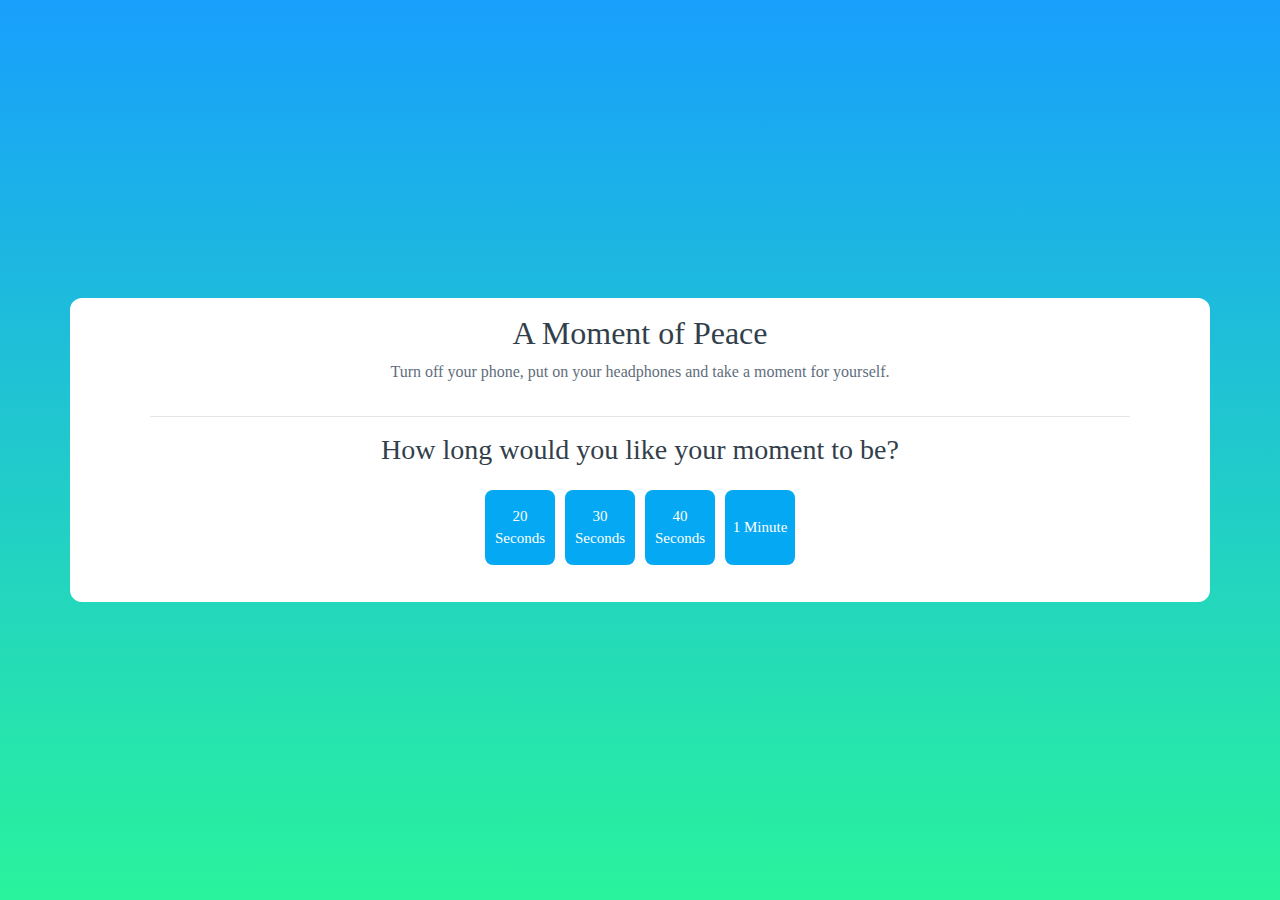
<file: index.html>
<!DOCTYPE html>
<html>

<head>
    <link rel="stylesheet" href="https://stackpath.bootstrapcdn.com/bootstrap/4.5.2/css/bootstrap.min.css" integrity="sha384-JcKb8q3iqJ61gNV9KGb8thSsNjpSL0n8PARn9HuZOnIxN0hoP+VmmDGMN5t9UJ0Z" crossorigin="anonymous" />
    <script src="https://code.jquery.com/jquery-3.5.1.slim.min.js" integrity="sha384-DfXdz2htPH0lsSSs5nCTpuj/zy4C+OGpamoFVy38MVBnE+IbbVYUew+OrCXaRkfj" crossorigin="anonymous"></script>
    <script src="https://cdn.jsdelivr.net/npm/popper.js@1.16.1/dist/umd/popper.min.js" integrity="sha384-9/reFTGAW83EW2RDu2S0VKaIzap3H66lZH81PoYlFhbGU+6BZp6G7niu735Sk7lN" crossorigin="anonymous"></script>
    <script src="https://stackpath.bootstrapcdn.com/bootstrap/4.5.2/js/bootstrap.min.js" integrity="sha384-B4gt1jrGC7Jh4AgTPSdUtOBvfO8shuf57BaghqFfPlYxofvL8/KUEfYiJOMMV+rV" crossorigin="anonymous"></script>
    <link rel="stylesheet" href="moment.css">
</head>

<body>
    <div class="bg-container d-flex flex-column justify-content-center">
        <div class="container peace-page-container">
            <div class="row text-center pt-3">
                <h1 class="col-12 peace-page-heading">A Moment of Peace</h1>
                <p class="col-12 peace-page-description">
                    Turn off your phone, put on your headphones and take a moment for
                    yourself.
                </p>
                <hr class="col-10" />
                <h1 class="col-12 heading">
                    How long would you like your moment to be?
                </h1>
                <ul class="col-12 buttons-list-container d-flex flex-row justify-content-center">
                    <li><button class="button" id="twentySecondsBtn">20 Seconds</button></li>
                    <li><button class="button" id="thirtySecondsBtn">30 Seconds</button></li>
                    <li><button class="button" id="fortySecondsBtn">40 Seconds</button></li>
                    <li><button class="button" id="oneMinuteBtn">1 Minute</button></li>
                </ul>
                <p class="col-12 text-center" id="timerText"></p>
            </div>
        </div>
    </div>

    <script src="moment.js">
        
    </script>
</body>

</html>
</file>
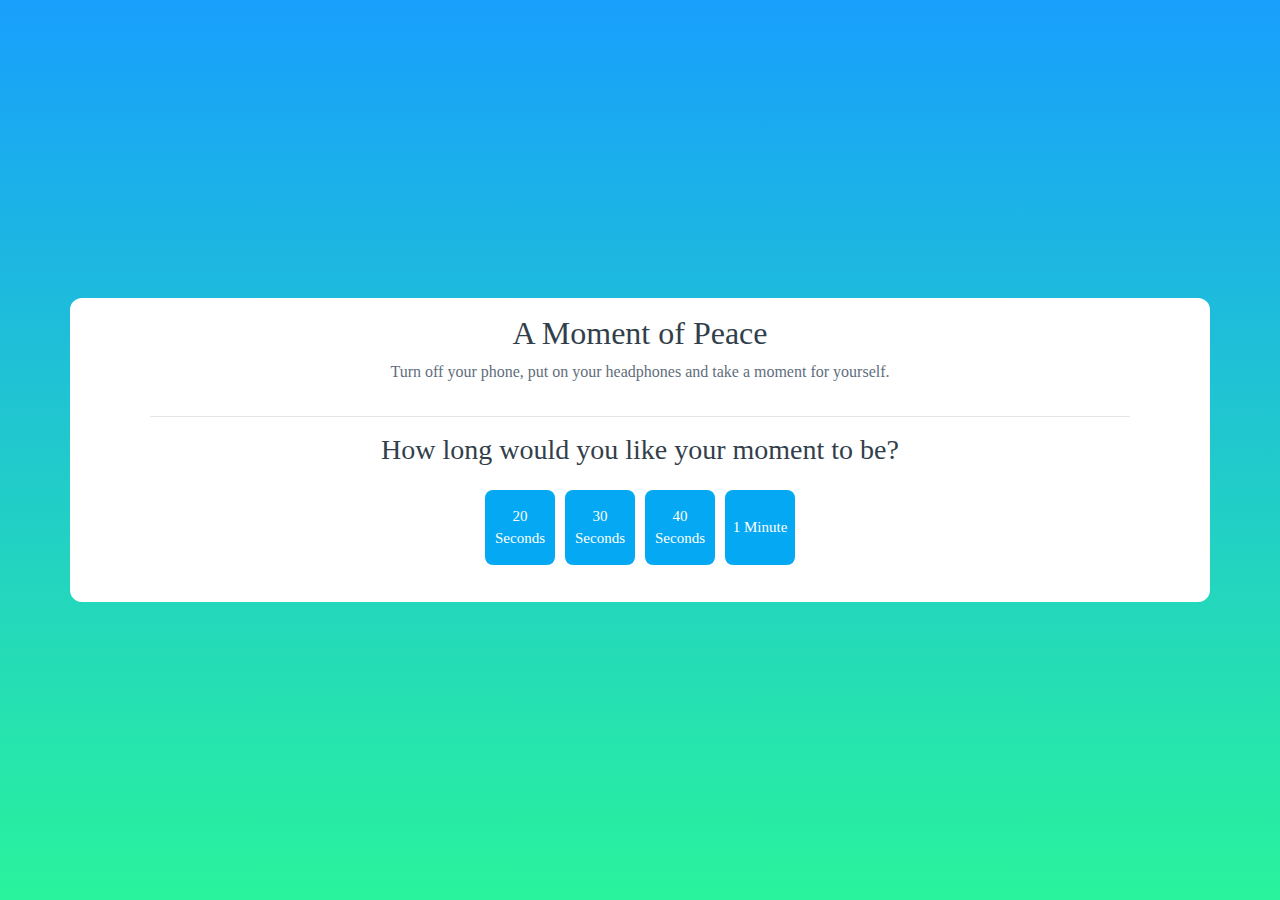
<file: moment-peace.html>
<!DOCTYPE html>
<html>

<head>
    <link rel="stylesheet" href="https://stackpath.bootstrapcdn.com/bootstrap/4.5.2/css/bootstrap.min.css" integrity="sha384-JcKb8q3iqJ61gNV9KGb8thSsNjpSL0n8PARn9HuZOnIxN0hoP+VmmDGMN5t9UJ0Z" crossorigin="anonymous" />
    <script src="https://code.jquery.com/jquery-3.5.1.slim.min.js" integrity="sha384-DfXdz2htPH0lsSSs5nCTpuj/zy4C+OGpamoFVy38MVBnE+IbbVYUew+OrCXaRkfj" crossorigin="anonymous"></script>
    <script src="https://cdn.jsdelivr.net/npm/popper.js@1.16.1/dist/umd/popper.min.js" integrity="sha384-9/reFTGAW83EW2RDu2S0VKaIzap3H66lZH81PoYlFhbGU+6BZp6G7niu735Sk7lN" crossorigin="anonymous"></script>
    <script src="https://stackpath.bootstrapcdn.com/bootstrap/4.5.2/js/bootstrap.min.js" integrity="sha384-B4gt1jrGC7Jh4AgTPSdUtOBvfO8shuf57BaghqFfPlYxofvL8/KUEfYiJOMMV+rV" crossorigin="anonymous"></script>
    <link rel="stylesheet" href="moment.css">
</head>

<body>
    <div class="bg-container d-flex flex-column justify-content-center">
        <div class="container peace-page-container">
            <div class="row text-center pt-3">
                <h1 class="col-12 peace-page-heading">A Moment of Peace</h1>
                <p class="col-12 peace-page-description">
                    Turn off your phone, put on your headphones and take a moment for
                    yourself.
                </p>
                <hr class="col-10" />
                <h1 class="col-12 heading">
                    How long would you like your moment to be?
                </h1>
                <ul class="col-12 buttons-list-container d-flex flex-row justify-content-center">
                    <li><button class="button" id="twentySecondsBtn">20 Seconds</button></li>
                    <li><button class="button" id="thirtySecondsBtn">30 Seconds</button></li>
                    <li><button class="button" id="fortySecondsBtn">40 Seconds</button></li>
                    <li><button class="button" id="oneMinuteBtn">1 Minute</button></li>
                </ul>
                <p class="col-12 text-center" id="timerText"></p>
            </div>
        </div>
    </div>

    <script src="moment.js">
        
    </script>
</body>

</html>
</file>
<file: moment.css>
.bg-container {
    background: linear-gradient(#189ffd, #29f39c);
    height: 100vh;
}

.peace-page-container {
    background-color: #ffffff;
    border-radius: 12px;
}

.peace-page-heading {
    color: #323f4b;
    font-family: "Roboto";
    font-size: 32px;
}

.peace-page-description {
    color: #616e7c;
    font-family: "Roboto";
}

.heading {
    color: #323f4b;
    font-family: "Bree Serif";
    font-size: 28px;
}

.buttons-list-container {
    margin-top: 10px;
    list-style-type: none;
}

.button {
    font-family: "Roboto";
    font-size: 15px;
    background-color: #05a8f2;
    color: white;
    border-width: 0;
    border-radius: 8px;
    width: 70px;
    height: 75px;
    margin: 5px;
}
</file>
